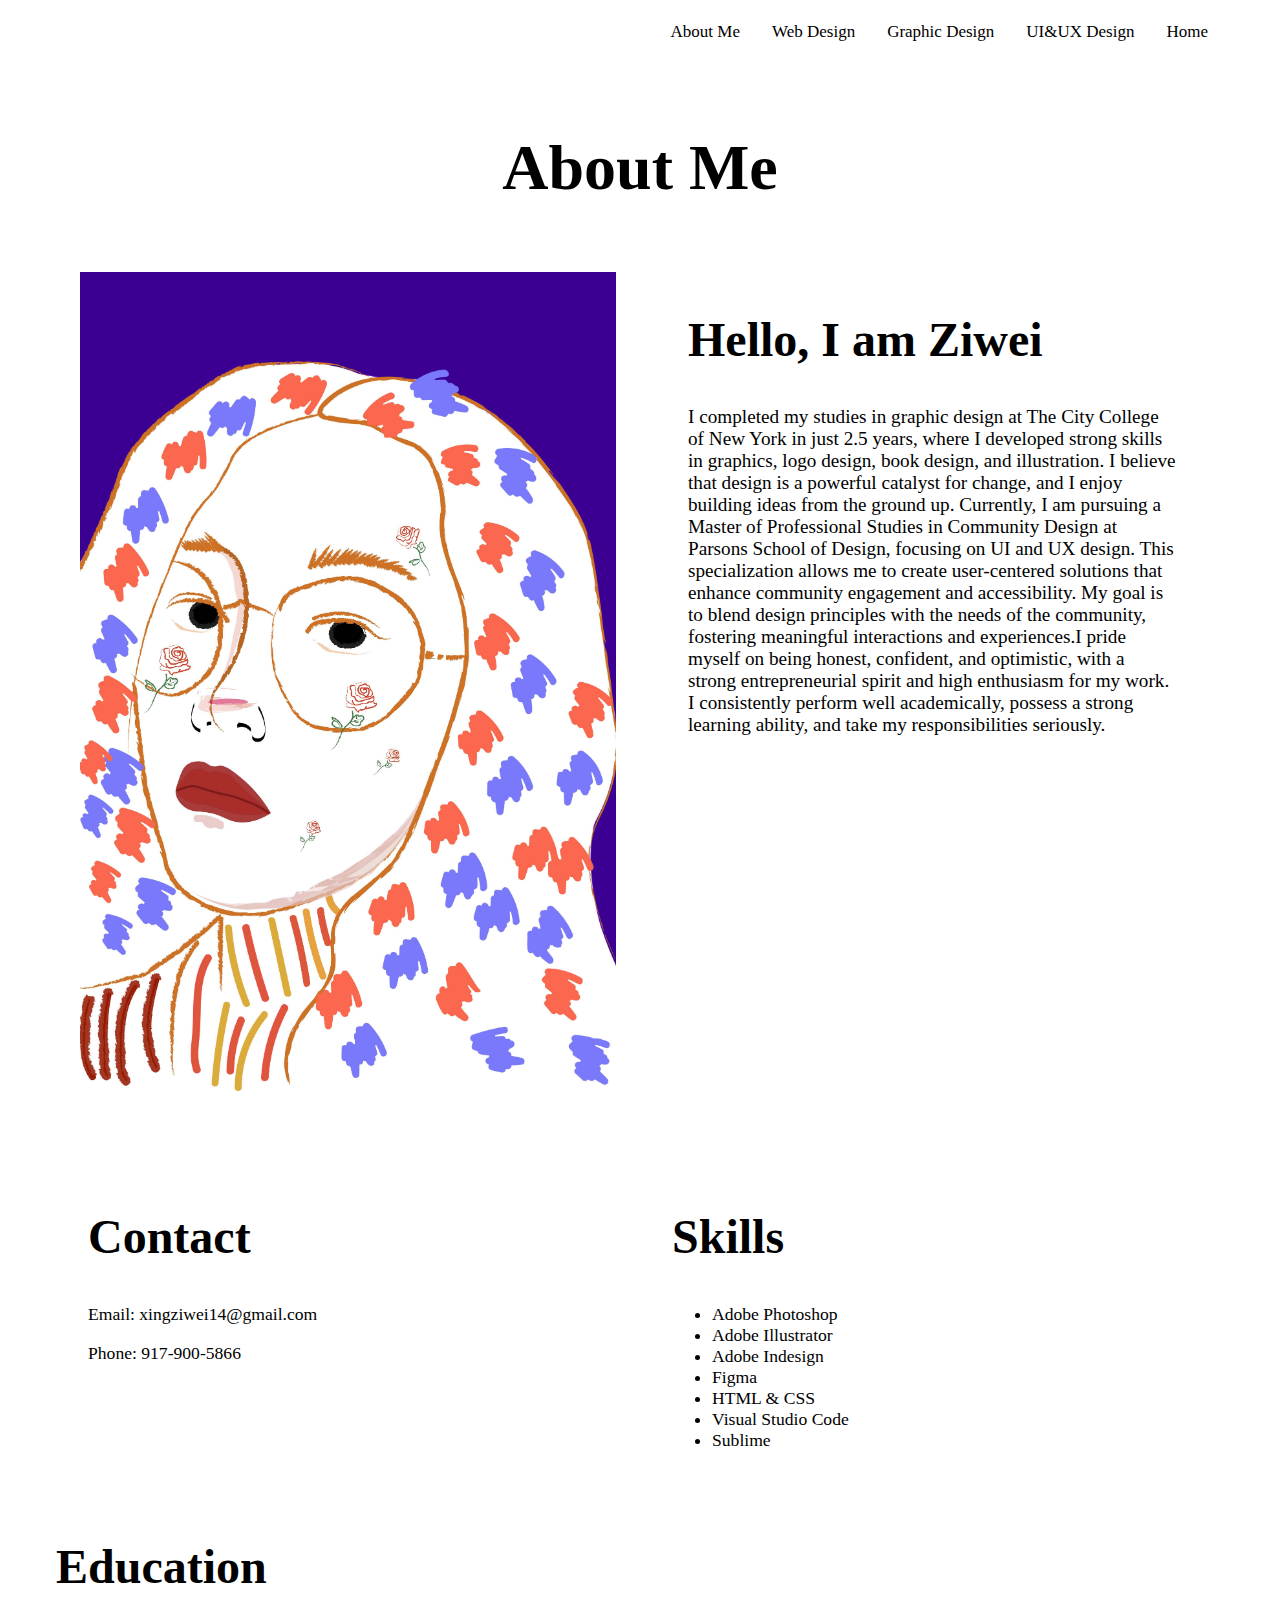
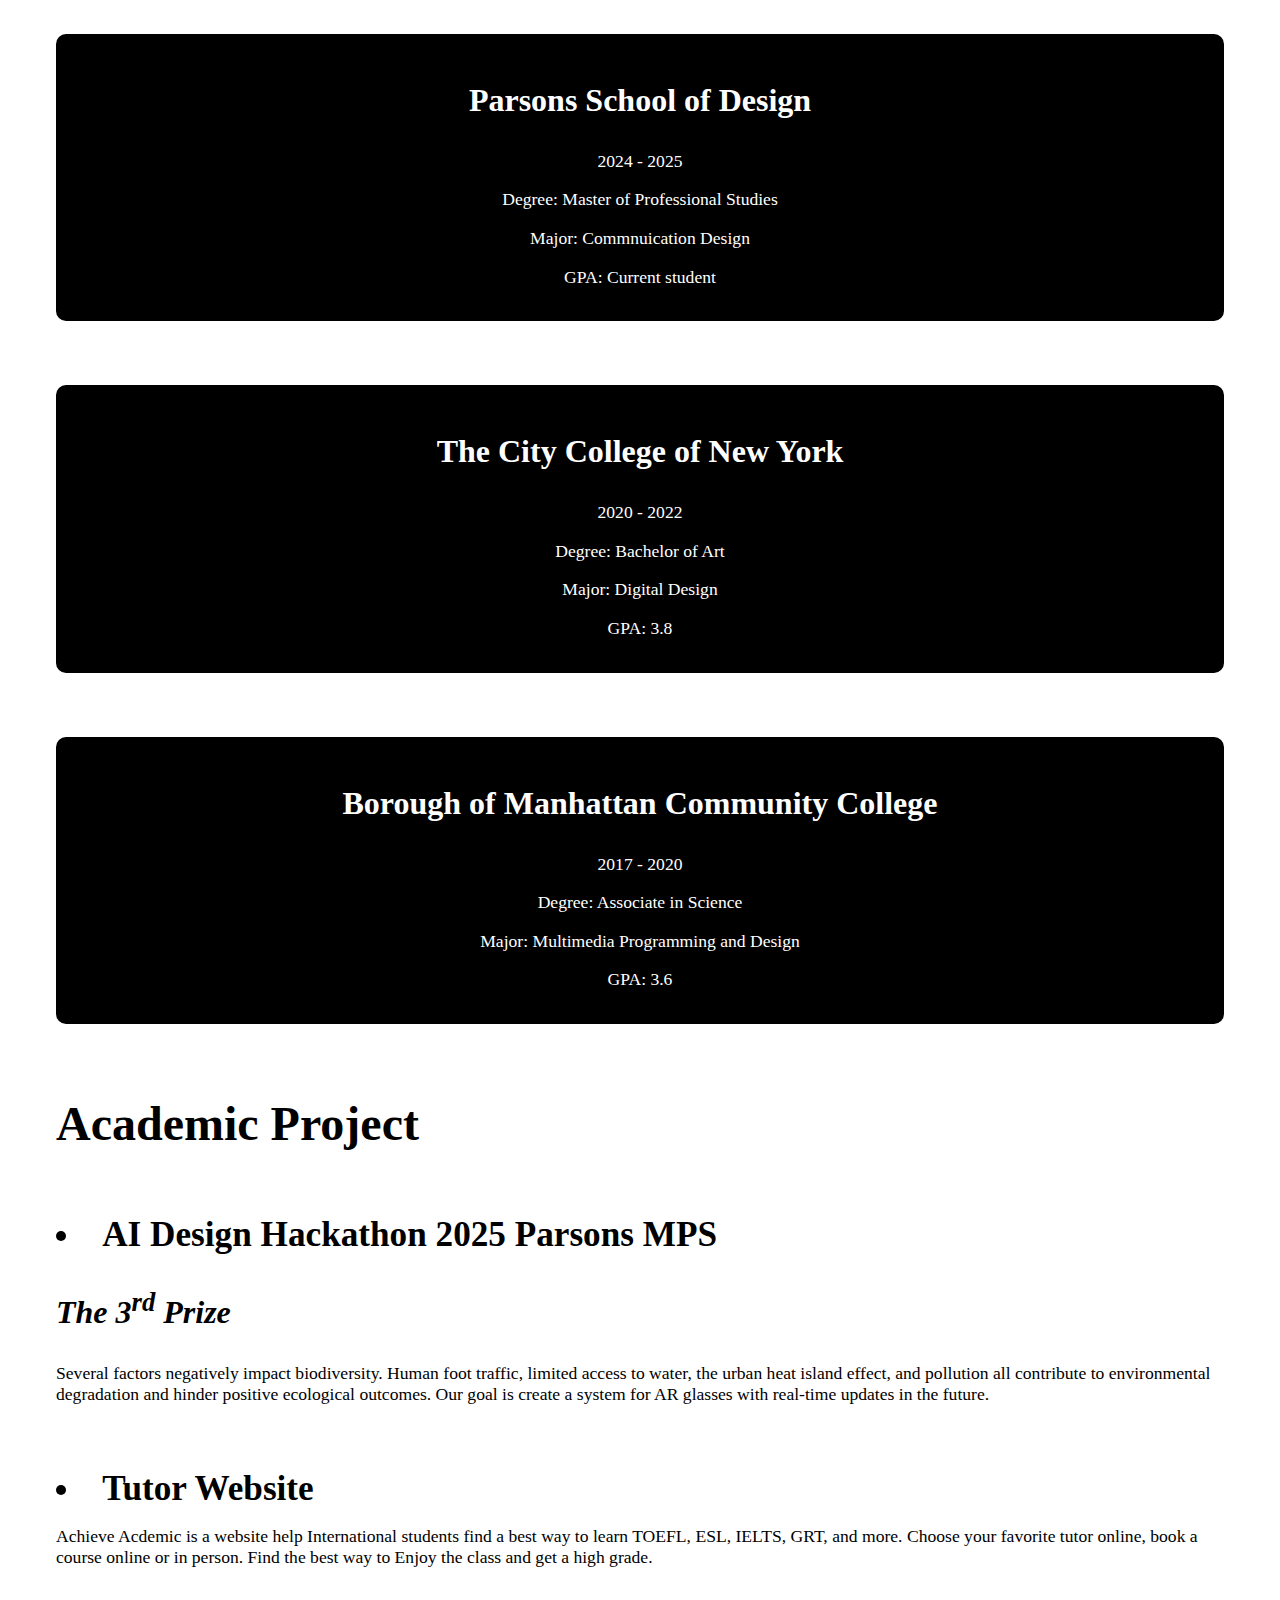
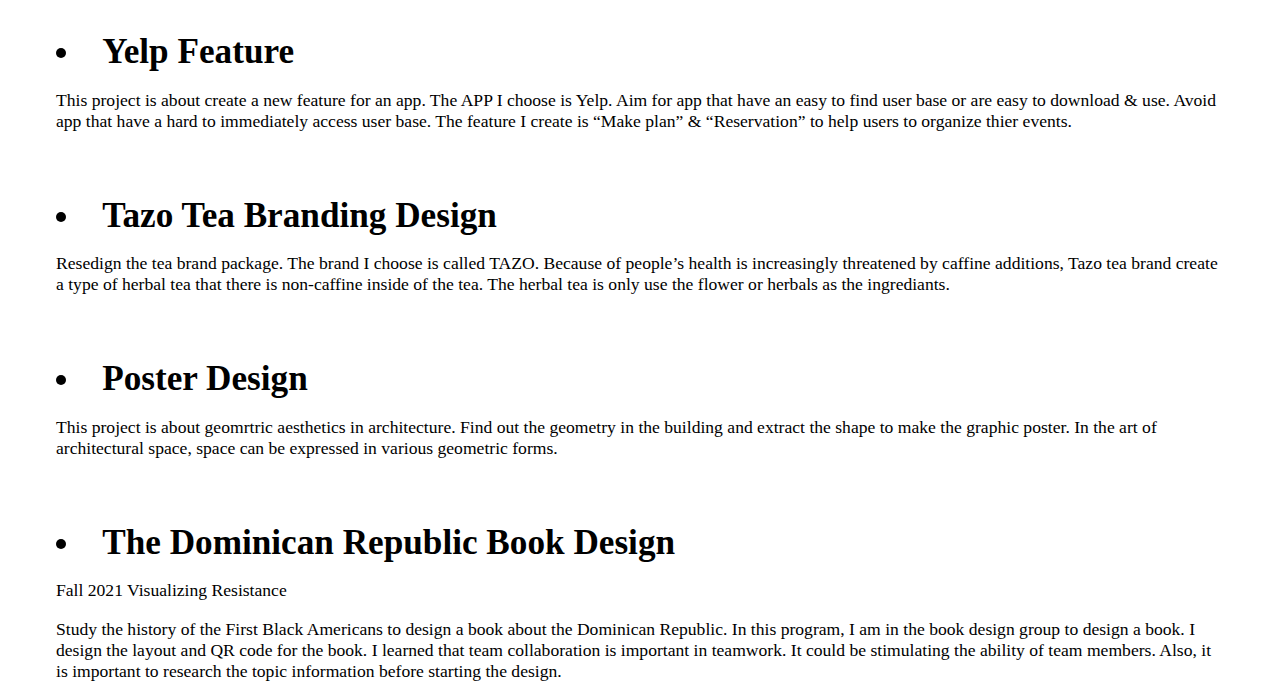
<file: site/about.html>
<html>
    <head>
    <meta charset="utf-8">
	<meta name="viewport" content="width=device-width, initial-scale=1">
	<title>Portfolio</title>
	<link rel="stylesheet" href="../asset/style.css">
    <link href="../asset/common.css" rel="stylesheet">
    </head>
    <body>
        <div class="topnav" id="myTopnav">
            <!-- <a href="../index.html" class="active">Home</a>
            <a href="../site/tutor.html" class="active">Tutor Website</a>
            <a href="../site/feature.html" class="active">Yelp Feature</a>
            <a href="../site/branding.html" class="active">Branding Design</a>
            <a href="../site/poster.html" class="active">Poster Design</a>
            <a href="../site/about.html">About Me</a>
            <a href="javascript:void(0);" style="font-size:15px;" class="icon" onclick="myFunction()">&#9776;</a> -->
            <!-- <a href="#news">News</a> -->
            <!-- <a href="#contact">Contact</a> -->
            <!-- <div class="dropdown">
                <button class="dropbtn">UI&UX Design
                  <i class="fa fa-caret-down"></i>
                </button>
                <div class="dropdown-content">
                  <a href="../site/tutor.html">Tutor Website</a>
                  <a href="../site/feature.html">Yelp Feature</a>
                  <a href="#">Link 3</a>
                </div>
            </div> 
            <div class="dropdown">
              <button class="dropbtn">Graphic Design 
                <i class="fa fa-caret-down"></i>
              </button>
              <div class="dropdown-content">
                <a href="../site/branding.html">Branding Design</a>
                <a href="../site/poster.html">Poster Design</a>
              </div>
            </div> 
            <a href="../about.html">About</a>
            <a href="javascript:void(0);" style="font-size:15px;" class="icon" onclick="myFunction()">&#9776;</a> -->
            <a href="../index.html" class="active">Home</a>
            <div class="dropdown">
                <button class="dropbtn">UI&UX Design
                  <i class="fa fa-caret-down"></i>
                </button>
                <div class="dropdown-content">
                  <a href="../site/tutor.html">Tutor Website</a>
                  <a href="../site/feature.html">Yelp Feature</a>
                  <a href="../site/case.html">Case Study</a>
                  <a href="../site/hackathon.html">Hackathon</a>
                </div>
            </div> 
            <div class="dropdown">
              <button class="dropbtn">Graphic Design 
                <i class="fa fa-caret-down"></i>
              </button>
              <div class="dropdown-content">
                <a href="../site/branding.html">Branding Design</a>
                <a href="../site/poster.html">Poster Design</a>
              </div>
            </div> 
            <a href="https://ziweixing97.github.io/">Web Design</a> 
            <!-- <div class="dropdown">
                <button class="dropbtn">Web Design 
                  <i class="fa fa-caret-down"></i>
                </button>
                <div class="dropdown-content">
                  <a href="https://ziwei999.github.io/Project-1/">Manuscript</a>
                  <a href="https://ziwei999.github.io/Spread/">Spread</a>
                  <a href="https://ziwei999.github.io/Binding/">Binding</a>
                  <a href="https://ziwei999.github.io/Links/">Links</a>
                  <a href="https://ziwei999.github.io/Functions/">Functions</a>
                </div>
            </div>  -->
            <a href="../site/about.html">About Me</a>
            <a href="javascript:void(0);" style="font-size:15px;" class="icon" onclick="myFunction()">&#9776;</a>
        </div>
        <header>
            <h1>About Me</h1>
        </header>
        <article>
            <section class="head">
                <section class="self-portrate">
                    <img src="../image/Ziwei Xing.jpg">
                </section>
                <section class="intro">
                    <h2>Hello, I am Ziwei</h2>
                    <p>I completed my studies in graphic design at The City College of New York in just 2.5 years, where I developed strong skills in graphics, logo design, book design, and illustration. I believe that design is a powerful catalyst for change, and I enjoy building ideas from the ground up. Currently, I am pursuing a Master of Professional Studies in Community Design at Parsons School of Design, focusing on UI and UX design. This specialization allows me to create user-centered solutions that enhance community engagement and accessibility. My goal is to blend design principles with the needs of the community, fostering meaningful interactions and experiences.I pride myself on being honest, confident, and optimistic, with a strong entrepreneurial spirit and high enthusiasm for my work. I consistently perform well academically, possess a strong learning ability, and take my responsibilities seriously.</p>
                </section>
            </section>
            <section class="detail">
                <section class="contact">
                    <aside>
                        <h2>Contact</h2>
                    </aside>
                    <section class="info">
                        <p>Email: xingziwei14@gmail.com</p>
                        <p>Phone: 917-900-5866</p>
                    </section>
                </section>
                <section class="skill">
                    <aside>
                        <h2>Skills</h2>
                    </aside>
                    <section class="list">
                        <ul>
                            <li>Adobe Photoshop</li>
                            <li>Adobe Illustrator</li>
                            <li>Adobe Indesign</li>
                            <li>Figma</li>
                            <li>HTML & CSS</li>
                            <li>Visual Studio Code</li>
                            <li>Sublime</li>
                        </ul>
                    </section>
                </section>
            </section>
            <section class="education">
                <aside>
                    <h2>Education</h2>
                </aside>
                <section class="school">
                    <section class="name">
                    <h3>Parsons School of Design</h3>
                    <p>2024 - 2025</p>
                    <p>Degree: Master of Professional Studies</p>
                    <p>Major: Commnuication Design</p>
                    <p>GPA: Current student</p>
                    </section>
                </section>
                <section class="school">
                    <section class="name">
                    <h3>The City College of New York</h3>
                    <p>2020 - 2022</p>
                    <p>Degree: Bachelor of Art</p>
                    <p>Major: Digital Design</p>
                    <p>GPA: 3.8</p>
                    </section>
                </section>
                <section class="school">
                    <section class="name">
                    <h3>Borough of Manhattan Community College</h3>
                    <p>2017 - 2020</p>
                    <p>Degree: Associate in Science</p>
                    <p>Major: Multimedia Programming and Design</p>
                    <p>GPA: 3.6</p>
                    </section>
                </section>
            </section>
            <section class="project">
                <aside>
                    <h2>Academic Project</h2>
                </aside>
                <section class="hackathon">
                    <li>AI Design Hackathon 2025 Parsons MPS</li>
                    <h3>The 3<sup>rd</sup> Prize</h3>
                    <p>Several factors negatively impact biodiversity. Human foot traffic, limited access to water, the urban heat island effect, and pollution all contribute to environmental degradation and hinder positive ecological outcomes. Our goal is create a system for AR glasses with real-time updates in the future.
                    </p>
                </section>
                <section class="tutor">
                    <li>Tutor Website</li>
                    <p>Achieve Acdemic is a website help International students find a best way to learn TOEFL, ESL, IELTS, GRT, and more. Choose your favorite tutor online, book a course online or in person. Find the best way to Enjoy the class and get a high grade.</p>
                </section>
                <section class="feature">
                    <li>Yelp Feature</li>
                    <p>This project is about create a new feature for an app. The APP I choose is Yelp. Aim for app that have an easy to find user base or are easy to download & use. Avoid app that have a hard to immediately access user base. The feature I create is “Make plan” & “Reservation” to help users to organize thier events.</p>
                </section>
                <section class="brand">
                    <li>Tazo Tea Branding Design</li>
                    <p>Resedign the tea brand package. The brand I choose is called TAZO. Because of people’s health is increasingly threatened by caffine additions, Tazo tea brand create a type of herbal tea that there is non-caffine inside of the tea. The herbal tea is only use the flower or herbals as the ingrediants.</p>
                </section>
                <section class="poster">
                    <li>Poster Design</li>
                    <p>This project is about geomrtric aesthetics in architecture. Find out the geometry in the building and extract the shape to make the graphic poster. In the art of architectural space, space can be expressed in various geometric forms.</p>
                </section>
                <section class="book">
                    <aside>
                        <li>The Dominican Republic Book Design</li>
                        <p>Fall 2021 Visualizing Resistance</p>
                    </aside>
                    <section class="describ">
                        <p>Study the history of the First Black Americans to design a book about the Dominican Republic. In this program, I am in the book design group to design a book. I design the layout and QR code for the book. I learned that team collaboration is important in teamwork. It could be stimulating the ability of team members. Also, it is important to research the topic information before starting the design.</p>
                    </section>
                </section>
            </section>
        </article>
        <script>
            function myFunction() {
                var x = document.getElementById("myTopnav");
                if (x.className === "topnav") {
                    x.className += " responsive";
                } else {
                    x.className = "topnav";
                }
            }
        </script>
    </body>
</html>
</file>
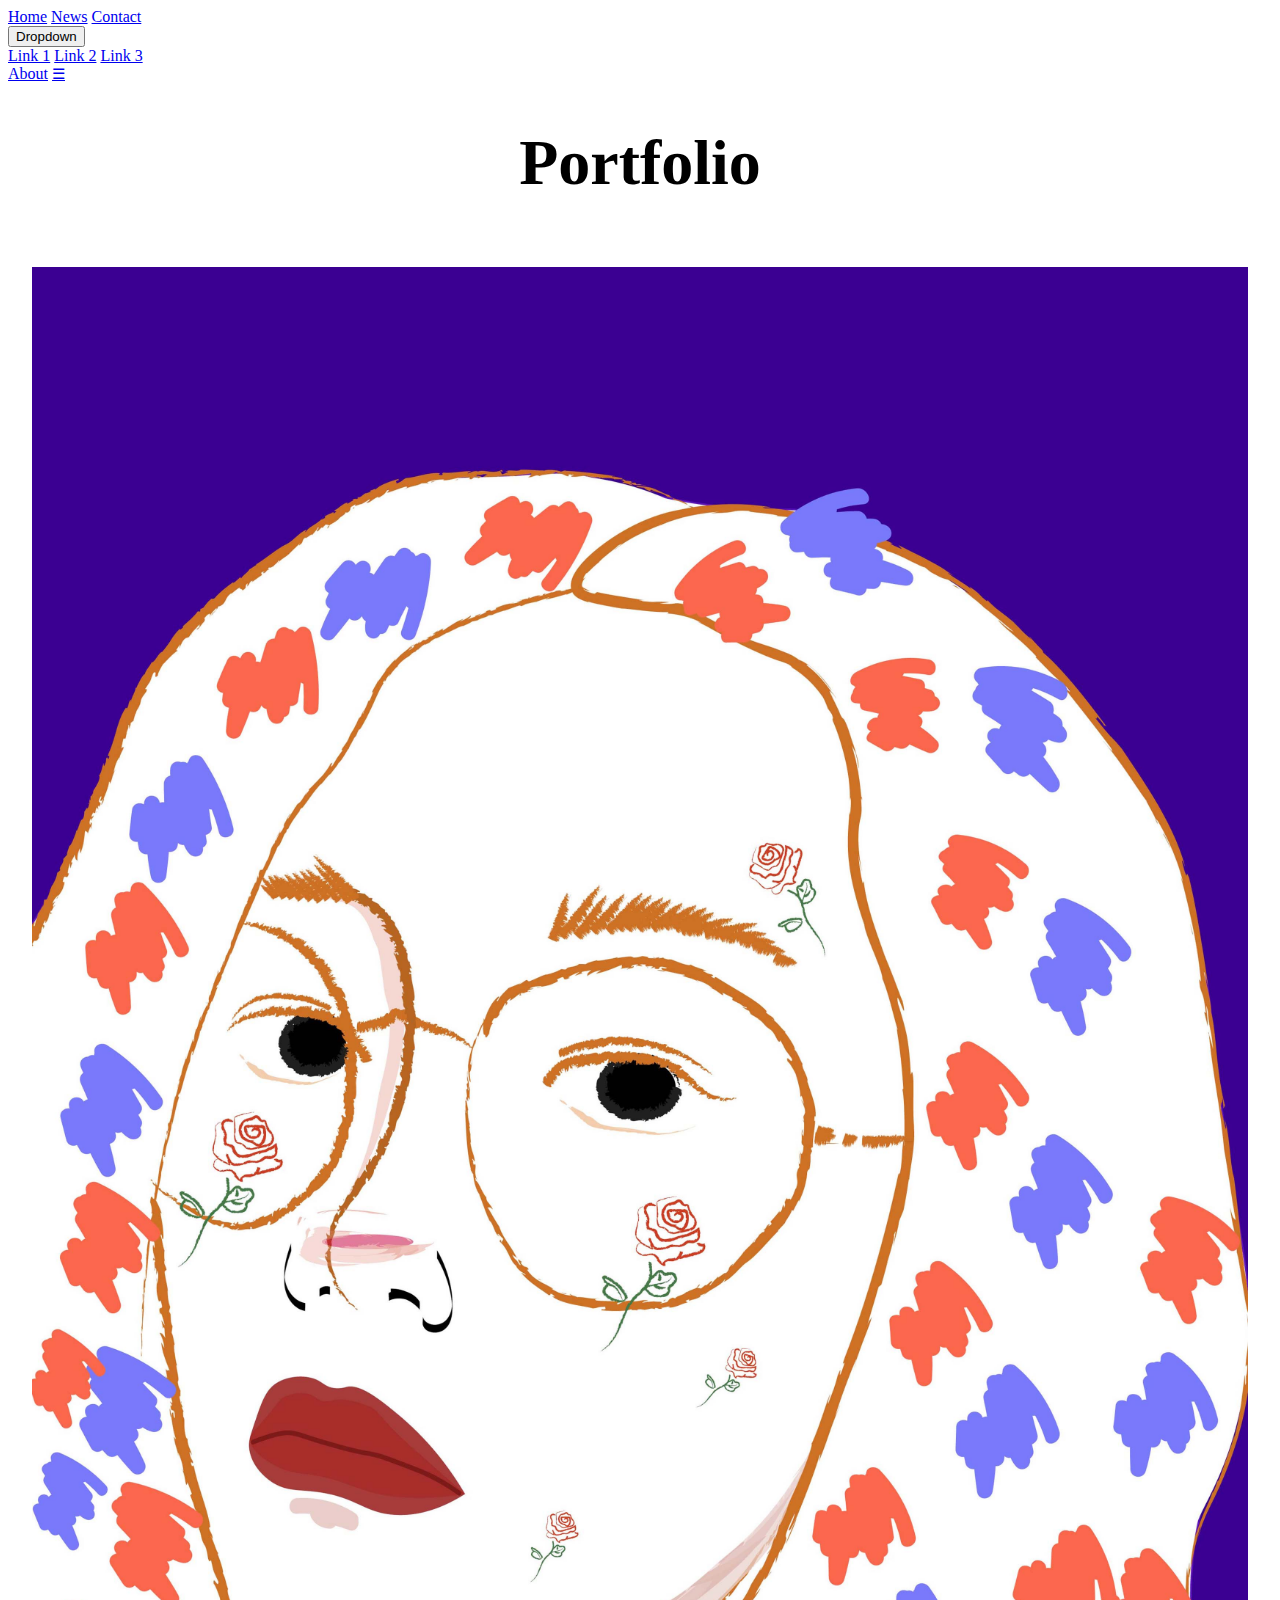
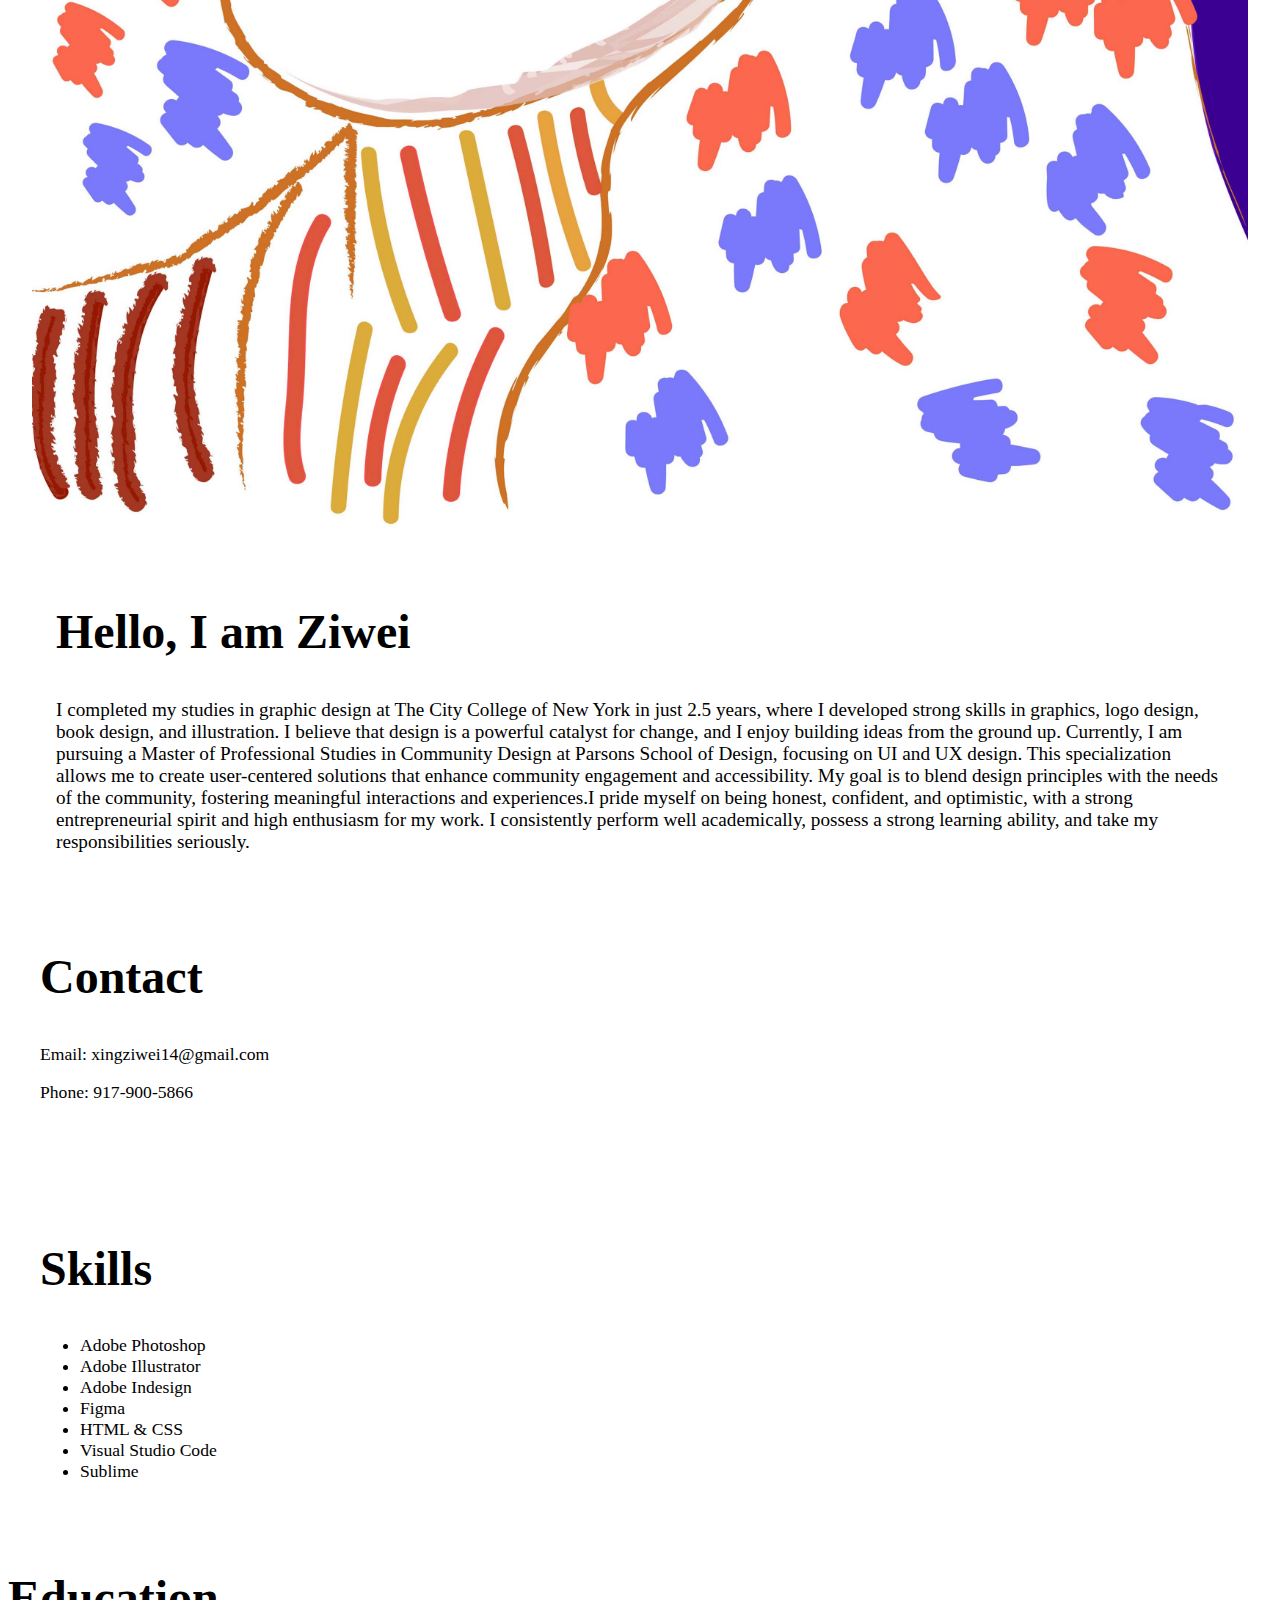
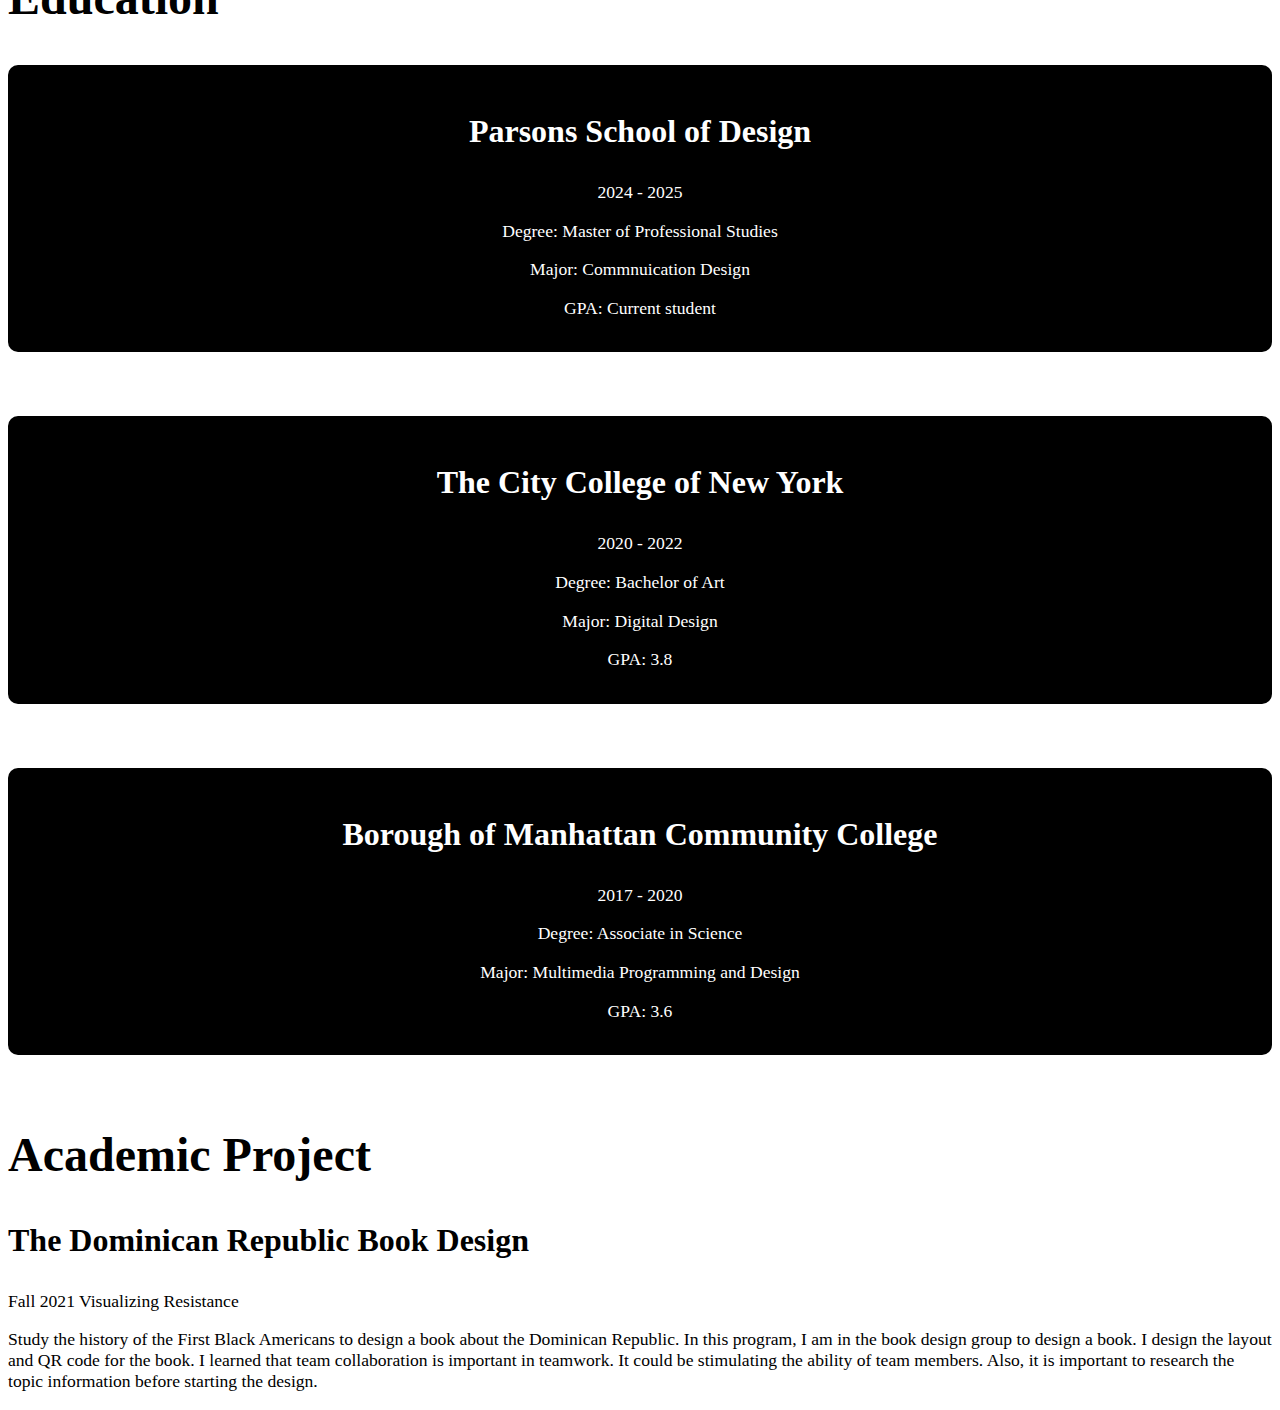
<file: site/home.html>
<html>
    <head>
    <meta charset="utf-8">
	<meta name="viewport" content="width=device-width, initial-scale=1">
	<title>Portfolio</title>
	<link rel="stylesheet" href="../asset/style.css">
    </head>
    <body>
        <div class="topnav" id="myTopnav">
            <a href="#home" class="active">Home</a>
            <a href="#news">News</a>
            <a href="#contact">Contact</a>
            <div class="dropdown">
              <button class="dropbtn">Dropdown 
                <i class="fa fa-caret-down"></i>
              </button>
              <div class="dropdown-content">
                <a href="#">Link 1</a>
                <a href="#">Link 2</a>
                <a href="#">Link 3</a>
              </div>
            </div> 
            <a href="#about">About</a>
            <a href="javascript:void(0);" style="font-size:15px;" class="icon" onclick="myFunction()">&#9776;</a>
        </div>
        <header>
            <h1>Portfolio</h1>
        </header>
        <article>
            <section class="self-portrate">
                <img src="../image/Ziwei Xing.jpg">
            </section>
            <section class="intro">
                <h2>Hello, I am Ziwei</h2>
                <p>I completed my studies in graphic design at The City College of New York in just 2.5 years, where I developed strong skills in graphics, logo design, book design, and illustration. I believe that design is a powerful catalyst for change, and I enjoy building ideas from the ground up. Currently, I am pursuing a Master of Professional Studies in Community Design at Parsons School of Design, focusing on UI and UX design. This specialization allows me to create user-centered solutions that enhance community engagement and accessibility. My goal is to blend design principles with the needs of the community, fostering meaningful interactions and experiences.I pride myself on being honest, confident, and optimistic, with a strong entrepreneurial spirit and high enthusiasm for my work. I consistently perform well academically, possess a strong learning ability, and take my responsibilities seriously.</p>
            </section>
            <section class="contact">
                <aside>
                    <h2>Contact</h2>
                </aside>
                <section class="info">
                    <p>Email: xingziwei14@gmail.com</p>
                    <p>Phone: 917-900-5866</p>
                </section>
            </section>
            <section class="skill">
                <aside>
                    <h2>Skills</h2>
                </aside>
                <section class="list">
                    <ul>
                        <li>Adobe Photoshop</li>
                        <li>Adobe Illustrator</li>
                        <li>Adobe Indesign</li>
                        <li>Figma</li>
                        <li>HTML & CSS</li>
                        <li>Visual Studio Code</li>
                        <li>Sublime</li>
                    </ul>
                </section>
            </section>
            <section class="education">
                <aside>
                    <h2>Education</h2>
                </aside>
                <section class="school">
                    <section class="name">
                    <h3>Parsons School of Design</h3>
                    <p>2024 - 2025</p>
                    <p>Degree: Master of Professional Studies</p>
                    <p>Major: Commnuication Design</p>
                    <p>GPA: Current student</p>
                    </section>
                </section>
                <section class="school">
                    <section class="name">
                    <h3>The City College of New York</h3>
                    <p>2020 - 2022</p>
                    <p>Degree: Bachelor of Art</p>
                    <p>Major: Digital Design</p>
                    <p>GPA: 3.8</p>
                    </section>
                </section>
                <section class="school">
                    <section class="name">
                    <h3>Borough of Manhattan Community College</h3>
                    <p>2017 - 2020</p>
                    <p>Degree: Associate in Science</p>
                    <p>Major: Multimedia Programming and Design</p>
                    <p>GPA: 3.6</p>
                    </section>
                </section>
            </section>
            <section class="project">
                <aside>
                    <h2>Academic Project</h2>
                </aside>
                <section class="book">
                    <aside>
                        <h3>The Dominican Republic Book Design</h3>
                        <p>Fall 2021 Visualizing Resistance</p>
                    </aside>
                    <section class="describ">
                        <p>Study the history of the First Black Americans to design a book about the Dominican Republic. In this program, I am in the book design group to design a book. I design the layout and QR code for the book. I learned that team collaboration is important in teamwork. It could be stimulating the ability of team members. Also, it is important to research the topic information before starting the design.</p>
                    </section>
                </section>
            </section>
        </article>
        <script>
            function myFunction() {
                var x = document.getElementById("myTopnav");
                if (x.className === "topnav") {
                    x.className += " responsive";
                } else {
                    x.className = "topnav";
                }
            }
        </script>
    </body>
</html>
</file>
<file: asset/style.css>
img{
    width: 100%;
}

h1{
    font-size: 3rem;
    text-align: center;
}

h2{
    font-size: 2rem;
}

.intro{
    /* border: 2px solid black; */
    border-radius: 10px;
    padding-left: 1rem;
    padding-right: 1rem;
    margin-top: 1rem;
}

.contact, .skill{
    margin-top: 1rem;
    border-bottom: 2px solid black;

}

.name{
    text-align: center;
    background-color: black;
    color: white;
    padding: 1rem;
    margin-top: 2rem;
    border-radius: 10px;
   
}

.hackathon li, .tutor li, .feature li, .brand li, .poster li, .book li{
    font-size: 1.2rem;
    font-weight: 700;
    margin-top: 4rem;
}

.hackathon h3{
    font-style: italic;

}

.school{
    /* border-bottom: 2px solid black; */
    padding-bottom: 2rem;
}

@media (min-width:1024px) {

    h1{
        font-size: 4rem;
    }

    h2{
        font-size: 3rem;
    }

    p, li{
        font-size: 1.1rem;
    }

    h3{
        font-size: 2rem;
    }

    .head, .detail{
        display: grid;
        grid-template-columns: repeat(2, 1fr);
        
    }

    .contact, .skill{
        border-bottom: none;
        padding: 2rem;
    }

    .self-portrate{
        padding: 1.5rem;
    }

    .intro{
        margin: 1.5rem;
        padding-left: 1.5rem;
        padding-right: 1.5rem;
    }

    .intro p{
        font-size: 1.2rem;
    }

    .hackathon li, .tutor li, .feature li, .brand li, .poster li, .book li{
        font-size: 2.2rem;
    }
}


@media (min-width:1440px) {

   
    /* img{
        width: 70%;
    } */
    .intro p{
        font-size: 1.5rem;
    }
    
    .head{
        display: grid;
        grid-template-columns: repeat(2, 1fr);
        
       
    }


    .self-portrate{
        grid-column: 1;
        padding-left: 10rem;
        padding-right: 10rem;

    }

    .intro{
        grid-column: 2;
        padding-left: 5rem;
        padding-right: 5rem;
        /* grid-row: 1; */
    }

    .contact{
        grid-column: 2;
        grid-row: 2;
        margin-left: 5rem;
        margin-top: 10rem;
        padding-top: 5rem;
    }
    .skill{
        grid-column: 2;
        grid-row: 3;
        margin-left: 5rem;
        padding-top: 5rem;
    }

    .education{
       grid-column: 1;
       grid-row: 2/span 3;
       margin-top: 10rem;
      
    }

    .project{
        grid-column: 2;
        grid-row: 4;
        margin-left: 5rem;
        padding-top: 5rem;

    }


}
</file>
<file: asset/common.css>
body{
    padding-left: 0.5rem;
    padding-right: 0.5rem;
   }
  
    .topnav {
      overflow: hidden;
      /* background-color: #333; */
    }

    header{
      padding-top: 2rem;
    }
    
    .topnav a {
      float: right;
      display: block;
      color: black;
      text-align: center;
      padding: 14px 16px;
      text-decoration: none;
      font-size: 17px;
    }
    
    .active {
      /* background-color: #04AA6D; */
      color: white;
    }
    
    .topnav .icon {
      display: none;
    }
    
    .dropdown {
      float: right;
      overflow: hidden;
    }
    
    .dropdown .dropbtn {
      font-size: 17px;    
      border: none;
      outline: none;
      color: black;
      padding: 14px 16px;
      background-color: inherit;
      font-family: inherit;
      margin: 0;
    }
    
    .dropdown-content {
      display: none;
      position: absolute;
      background-color: #f9f9f9;
      min-width: 160px;
      box-shadow: 0px 8px 16px 0px rgba(0,0,0,0.2);
      z-index: 1;
    }
    
    .dropdown-content a {
      float: none;
      color: black;
      padding: 12px 16px;
      text-decoration: none;
      display: block;
      text-align: left;
    }
    
    .topnav a:hover, .dropdown:hover .dropbtn {
      background-color: #555;
      color: white;
    }
    
    .dropdown-content a:hover {
      background-color: #ddd;
      color: black;
    }
    
    .dropdown:hover .dropdown-content {
      display: block;
    }

    img{
      width: 100%;
    }

    @media screen and (max-width: 600px) {
        .topnav a:not(:first-child), .dropdown .dropbtn {
          display: none;
        }
        .topnav a.icon {
          float: right;
          display: block;
        }
      
        .topnav.responsive {position: relative;}
        .topnav.responsive .icon {
          position: absolute;
          right: 0;
          top: 0;
        }
        .topnav.responsive a {
          float: none;
          display: block;
          text-align: left;
        }
        .topnav.responsive .dropdown {float: none;}
        .topnav.responsive .dropdown-content {position: relative;}
        .topnav.responsive .dropdown .dropbtn {
          display: block;
          width: 100%;
          text-align: left;
        }
    }

    @media (min-width:1024px) {
      body{
        margin-left: 3rem;
        margin-right: 3rem;
      }
    }

    @media (min-width:1440px) {
        body{
          margin-left: 5rem;
          margin-right: 5rem;
        }

        .dropdown .dropbtn, .topnav a {
            font-size: 1.5rem;
          }
    }
</file>
